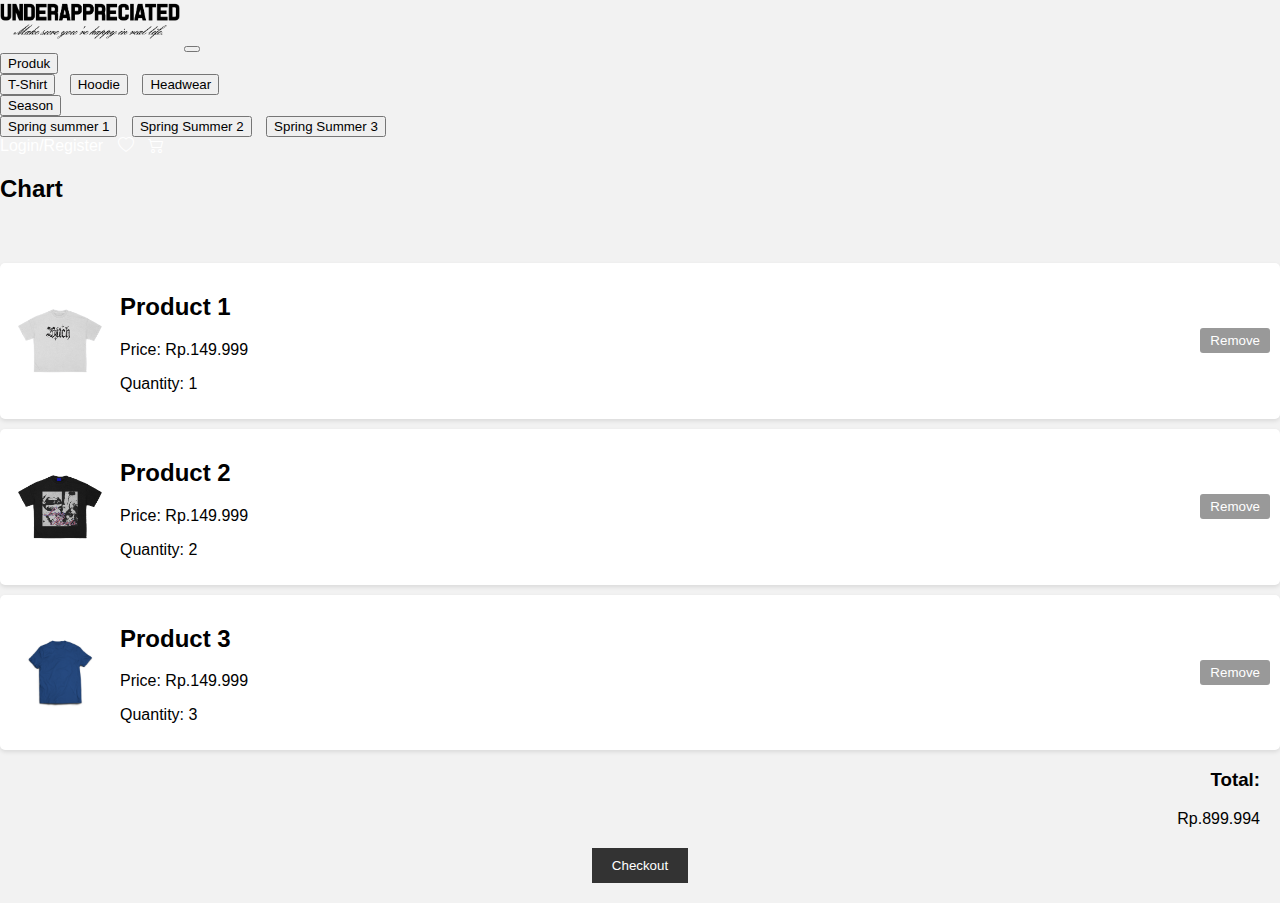
<file: keranjang/keranjang.html>
<!doctype html>
<html lang="en">
  <head>
    <!-- Required meta tags -->
    <meta charset="utf-8">
    <meta name="viewport" content="width=device-width, initial-scale=1">

    <!-- Bootstrap CSS -->
    <link href="https://cdn.jsdelivr.net/npm/bootstrap@5.0.2/dist/css/bootstrap.min.css" rel="stylesheet" integrity="sha384-EVSTQN3/azprG1Anm3QDgpJLIm9Nao0Yz1ztcQTwFspd3yD65VohhpuuCOmLASjC" crossorigin="anonymous">

<!-- Bootstrap icons -->
<link rel="stylesheet" href="https://cdn.jsdelivr.net/npm/bootstrap-icons@1.10.5/font/bootstrap-icons.css">
    <!-- my css -->
    <link rel="stylesheet" href="keranjang.css" />

    <title>T-Shirt</title>
  </head>
    <!-- Navbar start -->
    <nav class="navbar navbar-expand-lg navbar-dark bg-dark shadow-sm fixed-top p-1 mp-1">
        <div class="container">
          <a class="navbar-brand dark" href="#">
            <img src="/img/Aset/Logo.png" width="180"></a>
          <button class="navbar-toggler" type="button" data-bs-toggle="collapse" data-bs-target="#navbarNav" aria-controls="navbarNav" aria-expanded="false" aria-label="Toggle navigation">
            <span class="navbar-toggler-icon"></span>
          </button>
          <div class="collapse navbar-collapse" id="navbarNav">
            <ul class="navbar-nav ms-auto">
              <div class="dropdown m-1">
                <button class="btn btn-dark dropdown-toggle" type="button" id="dropdownMenu2" data-bs-toggle="dropdown" aria-expanded="false">
                  Produk
                </button>
                <ul class="dropdown-menu" aria-labelledby="dropdownMenu2">
                  <li><button class="dropdown-item" type="button">T-Shirt</button></li>
                  <li><button class="dropdown-item" type="button">Hoodie</button></li>
                  <li><button class="dropdown-item" type="button">Headwear</button></li>
                </ul>
              </div>
              <div class="dropdown m-1">
                <button class="btn btn-dark dropdown-toggle" type="button" id="dropdownMenu2" data-bs-toggle="dropdown" aria-expanded="false">
                  Season
                </button>
                <ul class="dropdown-menu" aria-labelledby="dropdownMenu2">
                  <li><button class="dropdown-item" type="button">Spring summer 1</button></li>
                  <li><button class="dropdown-item" type="button">Spring Summer 2</button></li>
                  <li><button class="dropdown-item" type="button">Spring Summer 3</button></li>
                </ul>
              </div>
              <li class="nav-item">
                <a class="nav-link" href="/login/login.html">Login/Register</a>
              </li>
              <li class="nav-item">
                <a href="/wishlist/wishlist.html" class="nav-link"><i class=" h4 list-unstyled bi bi-heart"></i></a>
              </li>
              <li class="nav-item">
                <a class="nav-link" href="#"><i class="h4 bi bi-cart2"></i></a>
              </li>
              <li class="nav-item">
                <a class="nav-link disabled" href="#" tabindex="-1" aria-disabled="true"></a>
              </li>
            </ul>
          </div>
        </div>
      </nav>

      <h2>Chart</h2>
      <main id="cart-items">
        <!-- Daftar item keranjang akan ditambahkan melalui JavaScript -->
      </main>
    
      <div class="cart-item">
        <img src="/img/Aset/BITCH.png" alt="Product 1">
        <div class="item-details">
          <h2>Product 1</h2>
          <p>Price: Rp.149.999</p>
          <p>Quantity: 1</p>
        </div>
        <button class="remove-btn">Remove</button>
      </div>
  
      <div class="cart-item">
        <img src="/img/Aset/LOVE HURTS.png" alt="Product 2">
        <div class="item-details">
          <h2>Product 2</h2>
          <p>Price: Rp.149.999</p>
          <p>Quantity: 2</p>
        </div>
        <button class="remove-btn">Remove</button>
      </div>
  
      <div class="cart-item">
        <img src="/img/biru logo.png" alt="Product 3">
        <div class="item-details">
          <h2>Product 3</h2>
          <p>Price: Rp.149.999</p>
          <p>Quantity: 3</p>
        </div>
        <button class="remove-btn">Remove</button>
      </div>
  
      <div class="total">
        <h3>Total:</h3>
        <p>Rp.899.994</p>
      </div>
    
      <button class="checkout-btn" onclick="checkout()">Checkout</button>

<script src="keranjang.js"></script>
</body>
</html>
</file>
<file: keranjang/keranjang.css>
body {
    font-family: Arial, sans-serif;
    margin: 0;
    padding: 0;
    background-color: #f2f2f2;
  }
  
  header {
    background-color: #333;
    color: #fff;
    padding: 20px;
  }
  
  h1 {
    margin: 0;
  }
  
  nav ul {
    list-style-type: none;
    padding: 0;
    margin: 0;
  }
  
  nav ul li {
    display: inline-block;
    margin-right: 10px;
  }
  
  nav ul li a {
    color: #fff;
    text-decoration: none;
  }
  
  main {
    padding: 20px;
  }
  
  .total {
    text-align: right;
    margin-right: 20px;
  }
  
  .checkout-btn {
    display: block;
    margin: 20px auto;
    padding: 10px 20px;
    background-color: #333;
    color: #fff;
    border: none;
    cursor: pointer;
  }
  
  .cart-item {
    display: flex;
    align-items: center;
    margin-bottom: 10px;
    background-color: #fff;
    padding: 10px;
    border-radius: 5px;
    box-shadow: 0 2px 4px rgba(0, 0, 0, 0.1);
  }
  
  .cart-item img {
    width: 100px;
    height: auto;
    margin-right: 10px;
    border-radius: 5px;
  }
  
  .item-details {
    flex-grow: 1;
  }
  
  .remove-btn {
    background-color: #999;
    color: #fff;
    border: none;
    padding: 5px 10px;
    cursor: pointer;
    border-radius: 3px;
  }
  
  .remove-btn:hover {
    background-color: #666;
  }
</file>
